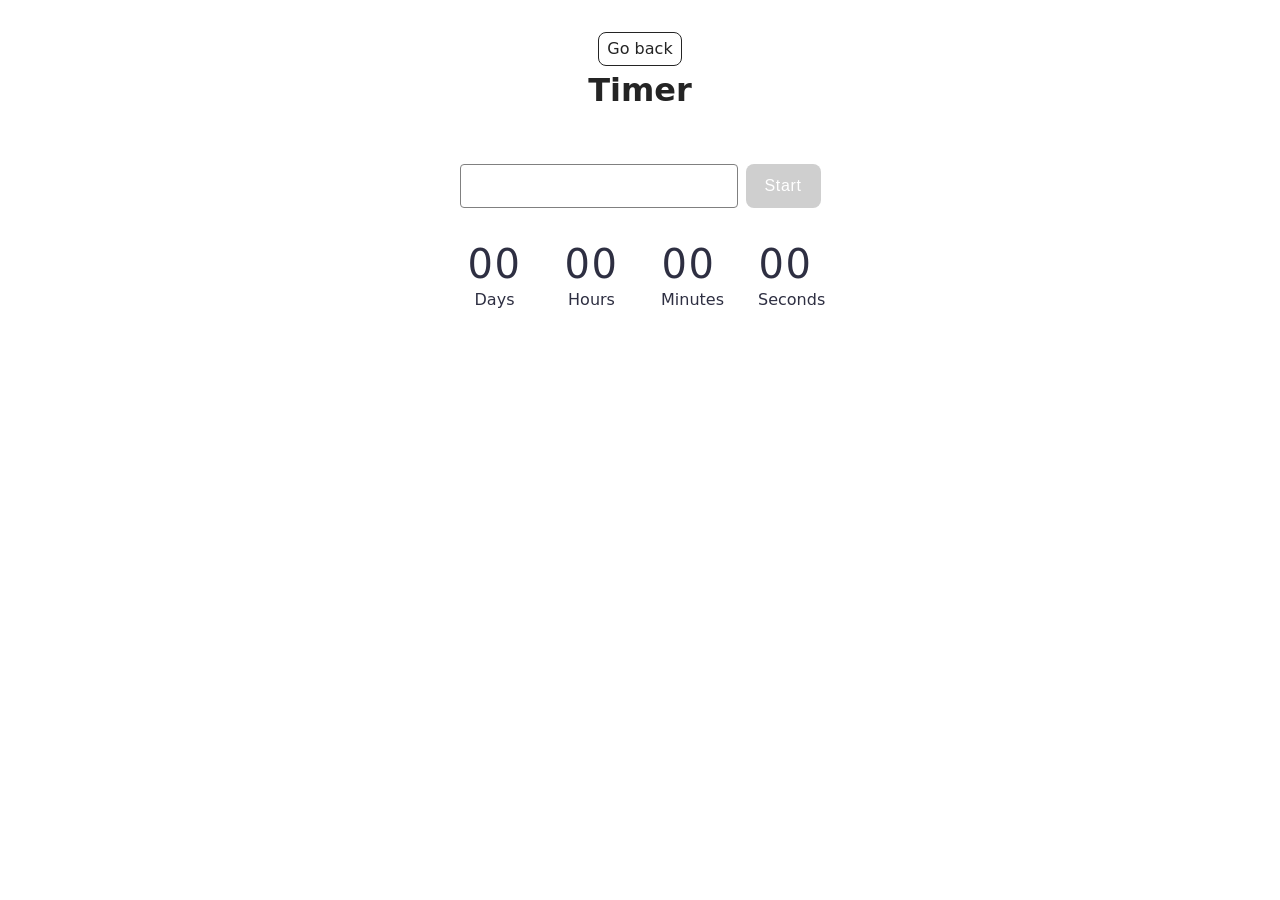
<file: src/1-timer.html>
<!DOCTYPE html>
<html lang="en">
  <head>
    <meta charset="UTF-8" />
    <link rel="icon" type="image/svg+xml" href="/favicon.svg" />
    <meta http-equiv="X-UA-Compatible" content="IE=edge" />
    <meta name="viewport" content="width=device-width, initial-scale=1.0" />
    <title>1-timer</title>
    <link rel="stylesheet" href="./css/styles.css" />
    <link rel="stylesheet" href="./css/1-timer.css" />
  </head>
  <body>
    <main>
      <div class="container">
        <div class="back-cont">
          <a class="back-link" href="./index.html">Go back</a>
        </div>
        <h1 class="main-title">Timer</h1>
        <div class="cont-input-data">
          <div class="cont-input-btn">
            <input type="text" id="datetime-picker" />
            <button type="button" data-start>Start</button>
          </div>
          <div class="timer">
            <div class="field">
              <span class="value" data-days>00</span>
              <span class="label">Days</span>
            </div>
            <div class="field">
              <span class="value" data-hours>00</span>
              <span class="label">Hours</span>
            </div>
            <div class="field">
              <span class="value" data-minutes>00</span>
              <span class="label">Minutes</span>
            </div>
            <div class="field">
              <span class="value" data-seconds>00</span>
              <span class="label">Seconds</span>
            </div>
          </div>
        </div>
      </div>
    </main>

    <script type="module" src="./js/1-timer.js"></script>
  </body>
</html>
</file>
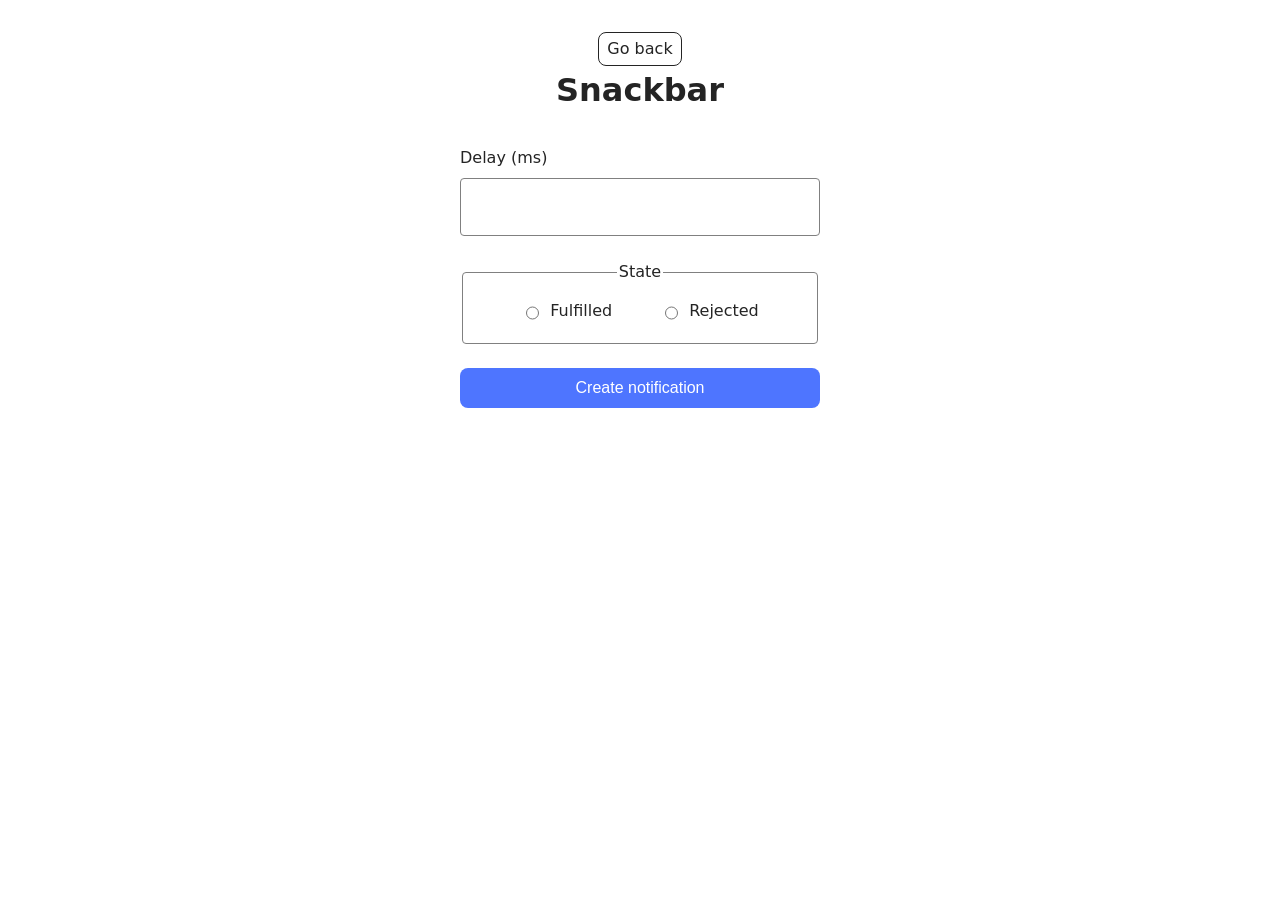
<file: src/2-snackbar.html>
<!DOCTYPE html>
<html lang="en">
  <head>
    <meta charset="UTF-8" />
    <link rel="icon" type="image/svg+xml" href="/favicon.svg" />
    <meta http-equiv="X-UA-Compatible" content="IE=edge" />
    <meta name="viewport" content="width=device-width, initial-scale=1.0" />
    <title>2-snackbar</title>
    <link rel="stylesheet" href="./css/styles.css" />
    <link rel="stylesheet" href="./css/2-snackbar.css" />
  </head>
  <body>
    <main>
      <div class="container">
        <a class="back-link" href="./index.html">Go back</a>
        <h1 class="main-title">Snackbar</h1>
        <form class="form">
          <label>
            Delay (ms)
            <input type="number" name="delay" required />
          </label>

          <fieldset>
            <legend>State</legend>
            <label>
              <input type="radio" name="state" value="fulfilled" required />
              Fulfilled
            </label>
            <label>
              <input type="radio" name="state" value="rejected" required />
              Rejected
            </label>
          </fieldset>

          <button type="submit">Create notification</button>
        </form>
      </div>
    </main>

    <script type="module" src="./js/2-snackbar.js"></script>
  </body>
</html>
</file>
<file: src/css/styles.css>
/**
  |============================
  | include css partials with
  | default @import url()
  |============================
*/
/* Common styles */
@import url('./reset.css');
@import url('./base.css');
@import url('./container.css');
@import url('./animations.css');

/* Sections style */
@import url('./header.css');
@import url('./vite-promo.css');
@import url('./badges.css');
@import url('./back-link.css');
@import url('./footer.css');
</file>
<file: src/css/1-timer.css>
.container {
  display: flex;
  flex-direction: column;
  max-width: 346px;
  text-align: center;
}
button {
  display: block;
  width: 75px;
  border-radius: 8px;
  padding: 8px 16px;
  background-color: #cfcfcf;
  font-weight: 500;
  font-size: 16px;
  line-height: 1.5;
  letter-spacing: 0.04em;
  border: none;
  font-weight: 500;
  font-size: 16px;
  color: #fff;
}
button:hover {
  background: #6c8cff;
}
input {
  width: 272px;
  height: 40px;
  border: 1px solid #808080;
  border-radius: 4px;
  font-weight: 400;
  font-size: 16px;
  line-height: 1.5;
  letter-spacing: 0.04em;
  color: #2e2f42;
}
input:hover {
  border: 1px solid #000;
}
input:active {
  border: 1px solid #4e75ff;
}
.timer {
  display: flex;
  flex-direction: row;
  justify-content: space-between;
  width: 346px;
  gap: 24px;
}
.field {
  display: flex;
  flex-direction: column;
  width: 55px;
  height: 72px;
}
.value {
  font-weight: 400;
  font-size: 40px;
  line-height: 1.2;
  letter-spacing: 0.04em;
  color: #2e2f42;
}
.label {
  font-weight: 400;
  font-size: 16px;
  line-height: 1.5;
  color: #2e2f42;
}
.cont-input-btn {
  display: flex;
  flex-direction: row;
  gap: 8px;
  margin-bottom: 32px;
}
.main-title {
  margin-bottom: 50px;
}
.cont-input-data {
  display: flex;
  flex-direction: column;
  align-items: center;
}
</file>
<file: src/css/2-snackbar.css>
.form {
  max-width: 360px;
  margin-left: auto;
  margin-right: auto;
  margin-top: 32px;

  display: flex;
  flex-direction: column;
  gap: 24px;
}

label {
  display: flex;
  flex-direction: column;
  gap: 8px;
  text-align: left;
}
input:hover {
  border: 1px solid #000;
}

input {
  width: auto;
  height: 40px;
  padding: 8px 16px;
  font-weight: 400;
  font-size: 16px;
  border-radius: 4px;
  border: 1px solid #808080;
}

fieldset {
  display: flex;
  flex-direction: row;
  gap: 48px;
  justify-content: center;
  height: 66px;
  border-radius: 4px;
  border: 1px solid #808080;
}

fieldset label {
  display: flex;
  flex-direction: row;
  align-items: center;
}

input[type='radio'] {
}

button {
  padding: 8px 16px;
  height: 40px;
  font-weight: 500;
  font-size: 16px;
  color: #fff;
  border-radius: 8px;
  background-color: #4e75ff;
  border: none;
}

button:hover {
  background: #6c8cff;
}
</file>
